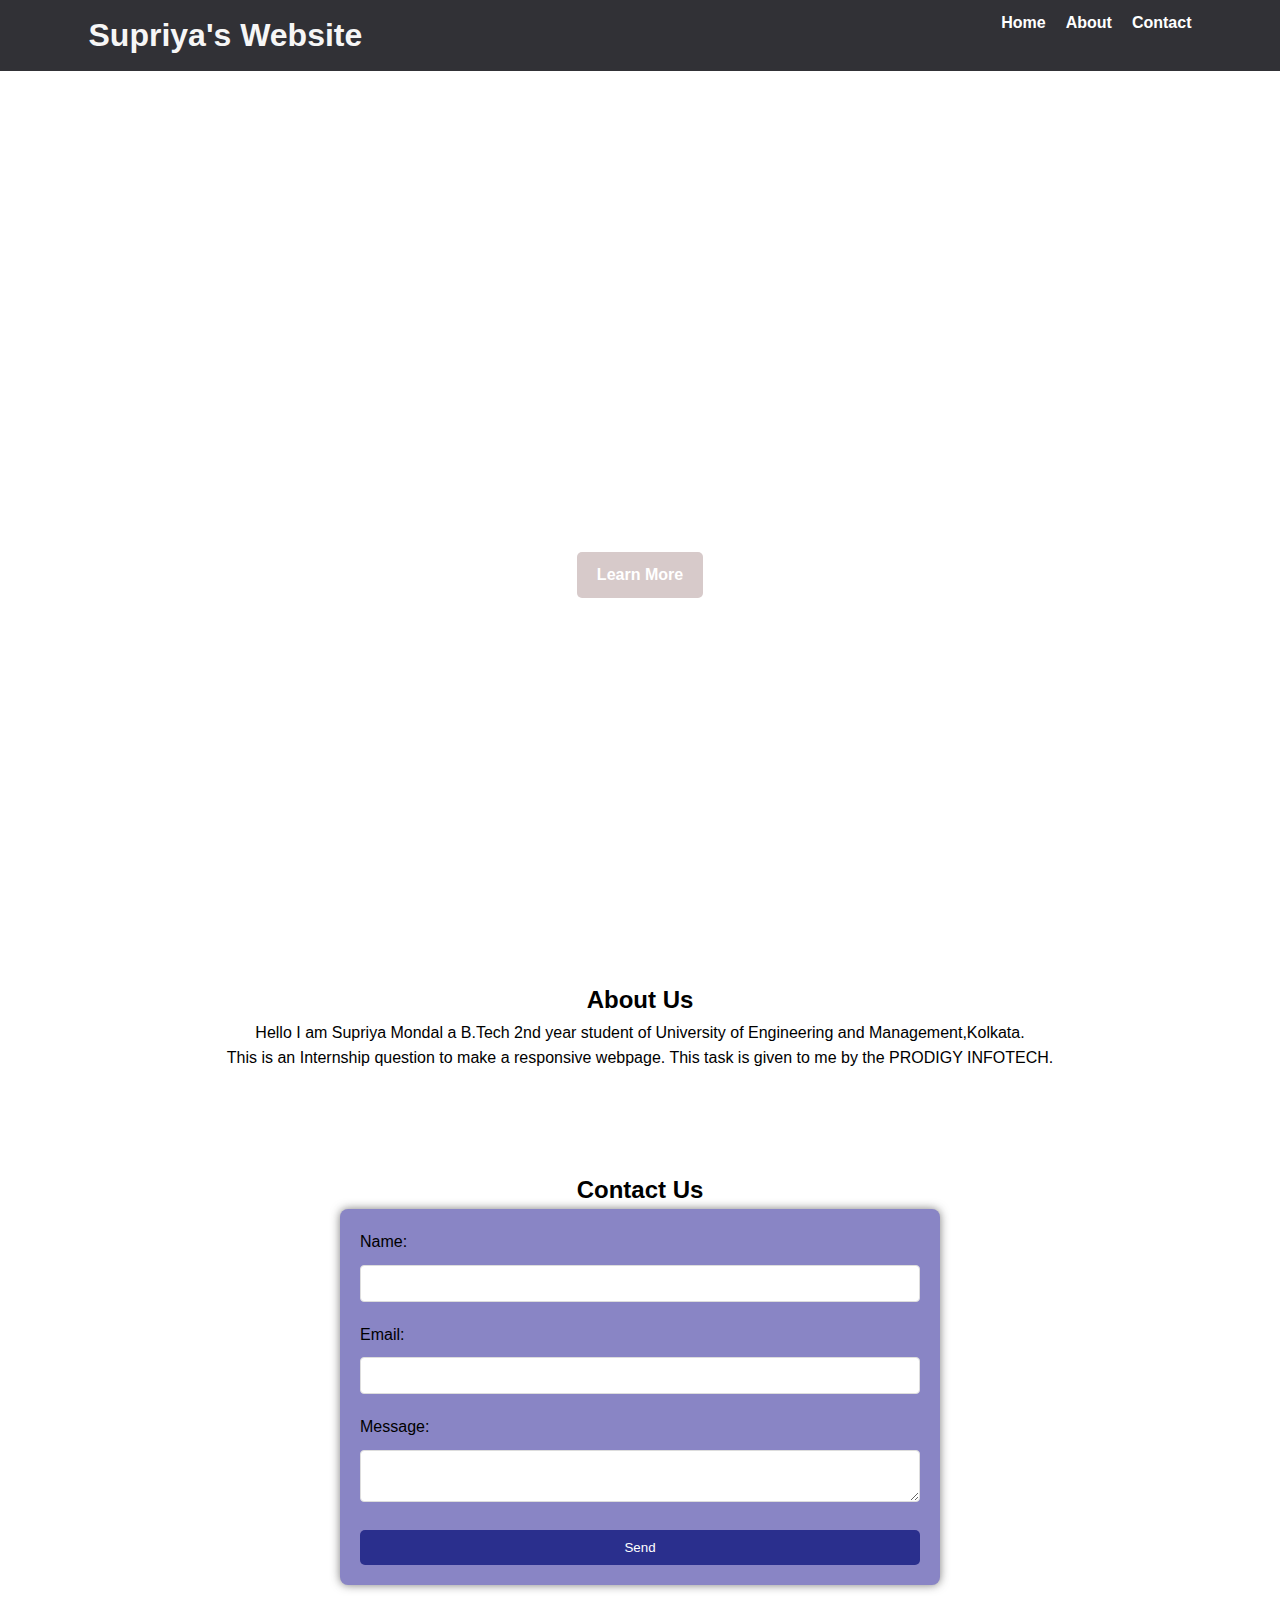
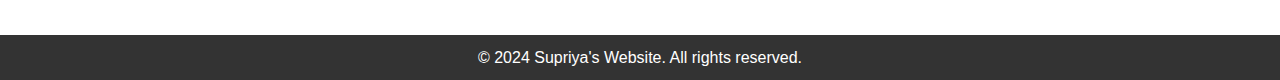
<file: PRODIGY_WD_01/index.html>
<!DOCTYPE html>
<html lang="en">
<head>
    <meta charset="UTF-8">
    <meta name="viewport" content="width=device-width, initial-scale=1.0">
    <title>Responsive Landing Page</title>
    <link rel="stylesheet" href="style.css">
</head>
<body>
    <header>
        <div class="container">
            <h1>Supriya's Website</h1>
            <nav>
                <ul>
                    <li><a href="#home">Home</a></li>
                    <li><a href="#about">About</a></li>
                    <li><a href="#contact">Contact</a></li>
                </ul>
            </nav>
            <div class="menu-toggle" id="mobile-menu">
                <span></span>
                <span></span>
                <span></span>
            </div>
        </div>
    </header>
    <main>
        <section id="home" class="hero-section">
            <div class="hero-text">
                <h2>Welcome to My Website</h2>
                <p>This is a responsive website. Please explore all buttons given.</p>
                <a href="#about" class="btn">Learn More</a>
            </div>
        </section>
        <section id="about" class="info-section">
            <h2>About Us</h2>
            <p>Hello I am Supriya Mondal a B.Tech 2nd year student of University of Engineering and Management,Kolkata.</p>
               <p> This is an Internship question to make a responsive webpage. This task is given to me by the PRODIGY INFOTECH.</p>
        </section>
        <section id="contact" class="info-section">
            <h2>Contact Us</h2>
            <form id="contact-form">
                <label for="name">Name:</label>
                <input type="text" id="name" name="name" required>
    
                <label for="email">Email:</label>
                <input type="email" id="email" name="email" required>
    
                <p>
                    <label for="message">Message:</label>
                <textarea id="message" name="message" required></textarea>
                </p>
    
                <button type="submit">Send</button>
            </form>
        </section>
    </main>
    <footer>
        <div class="container">
            <p>&copy; 2024 Supriya's Website. All rights reserved.</p>
        </div>
    </footer>
    <script src="logic.js"></script>
</body>
</html>
</file>
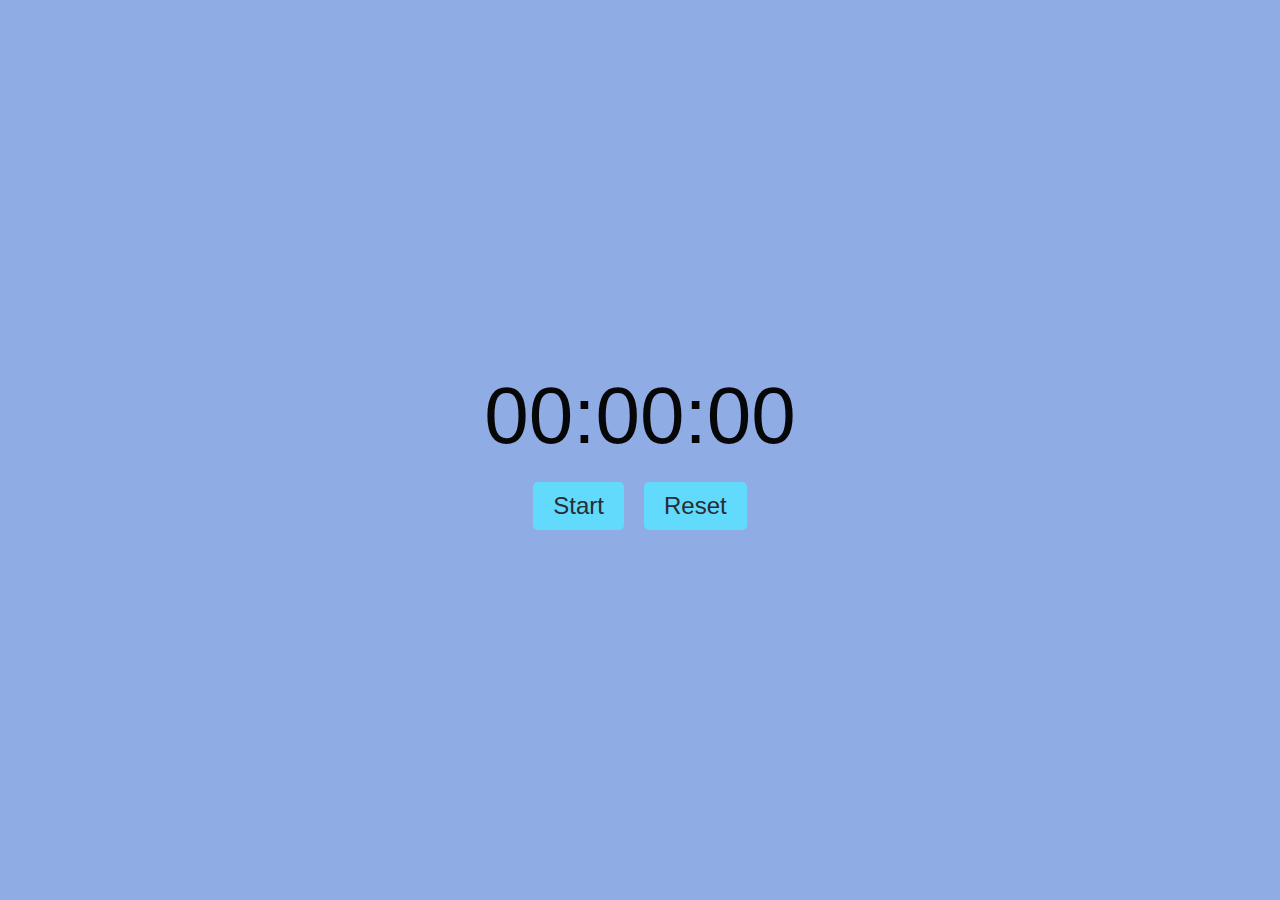
<file: PRODIGY_WD_02/index.html>
<!DOCTYPE html>
<html lang="en">
<head>
    <meta charset="UTF-8">
    <meta name="viewport" content="width=device-width, initial-scale=1.0">
    <title>Stopwatch</title>
    <link rel="stylesheet" href="style.css">
</head>
<body>
    <div class="stopwatch-container">
        <div id="time">00:00:00</div>
        <div class="buttons">
            <button id="startStopBtn">Start</button>
            <button id="resetBtn">Reset</button>
        </div>
    </div>
    <script src="logic.js"></script>
</body>
</html>
</file>
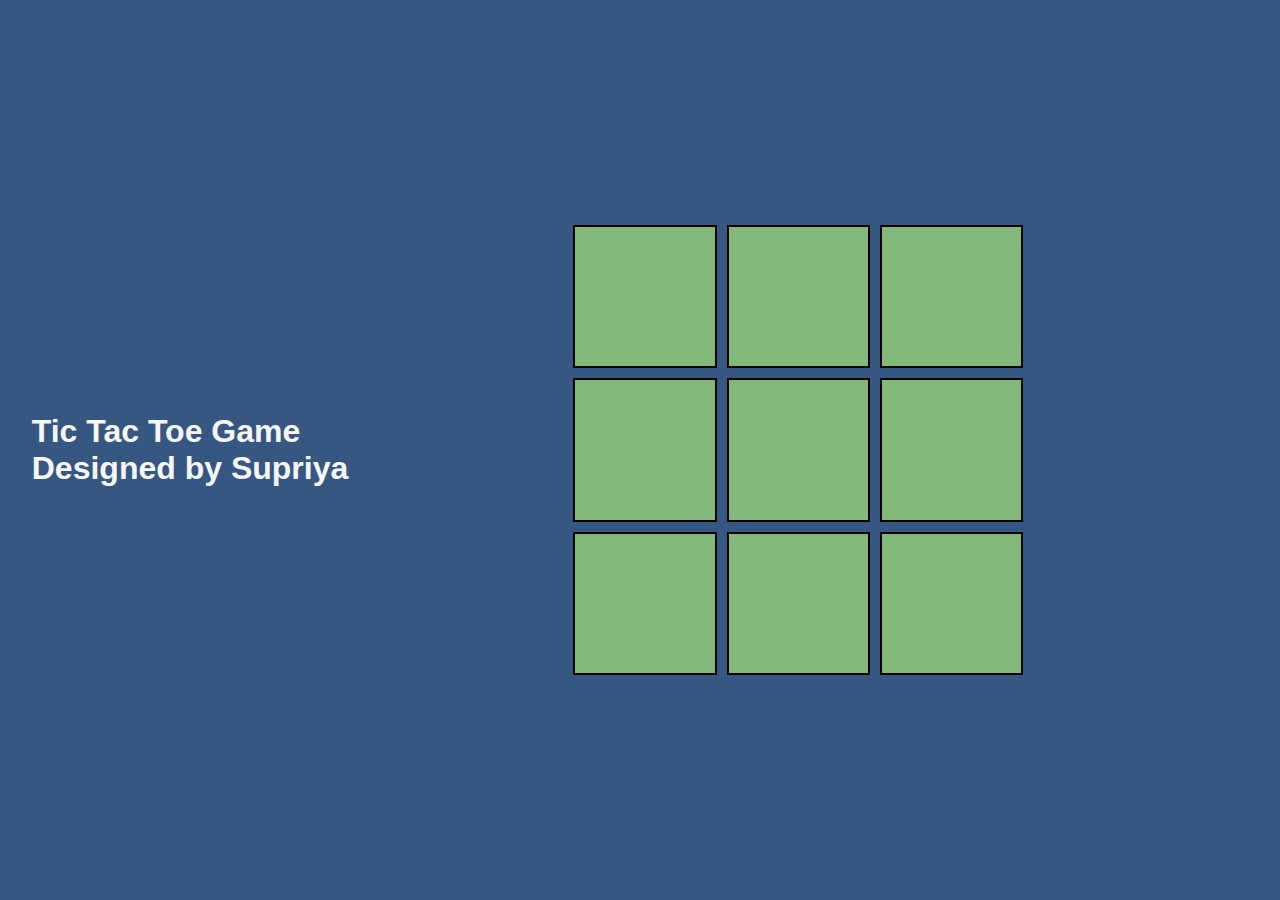
<file: PRODIGY_WD_03/index.html>
<!DOCTYPE html>
<html lang="en">
<head>
    <meta charset="UTF-8">
    <meta name="viewport" content="width=device-width, initial-scale=1.0">
    <title>Tic Tac Toe</title>
    <link rel="stylesheet" href="style.css">
</head>
<body>
    <h1>
            Tic Tac Toe Game
            <p>
                Designed by Supriya
            </p>
    </h1>
    <div id="game">
        <div class="board" id="board">
            <div class="cell" data-index="0"></div>
            <div class="cell" data-index="1"></div>
            <div class="cell" data-index="2"></div>
            <div class="cell" data-index="3"></div>
            <div class="cell" data-index="4"></div>
            <div class="cell" data-index="5"></div>
            <div class="cell" data-index="6"></div>
            <div class="cell" data-index="7"></div>
            <div class="cell" data-index="8"></div>
        </div>
    </div>
    <script src="logic.js"></script>
</body>
</html>
</file>
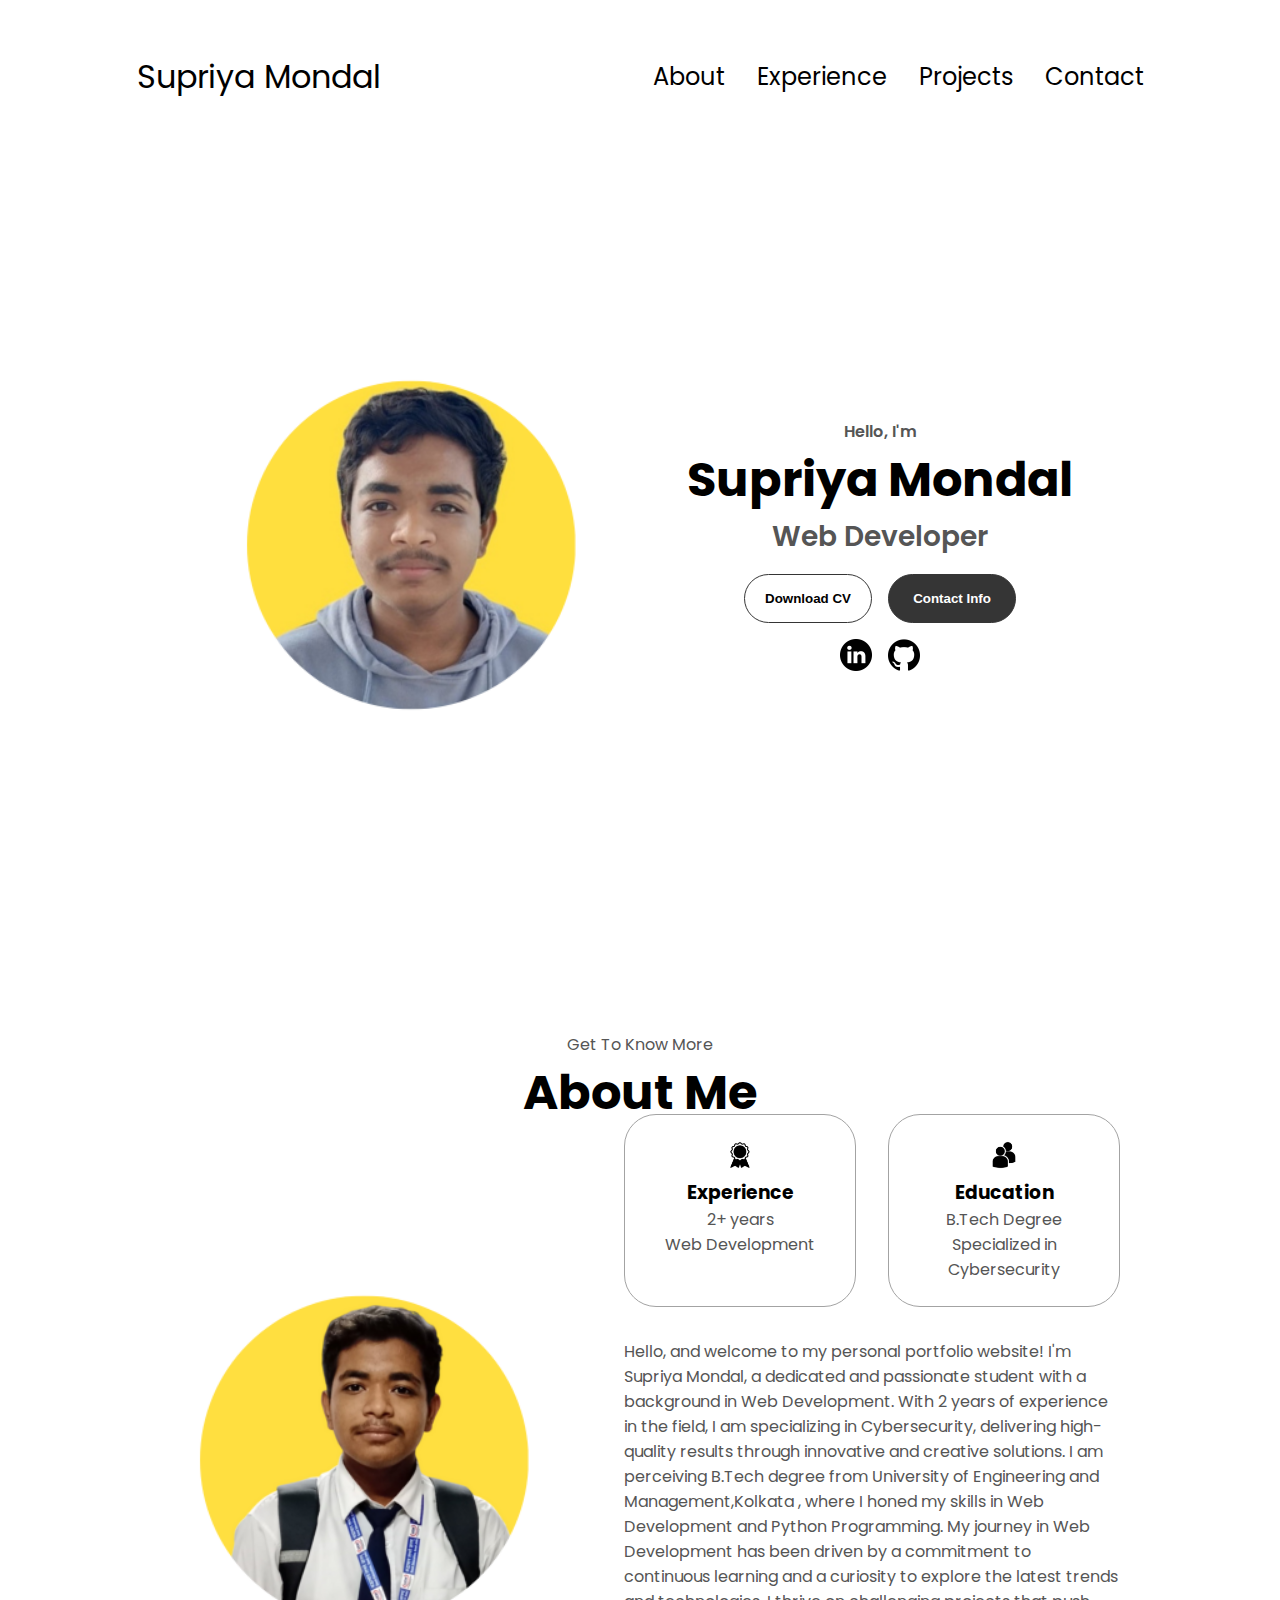
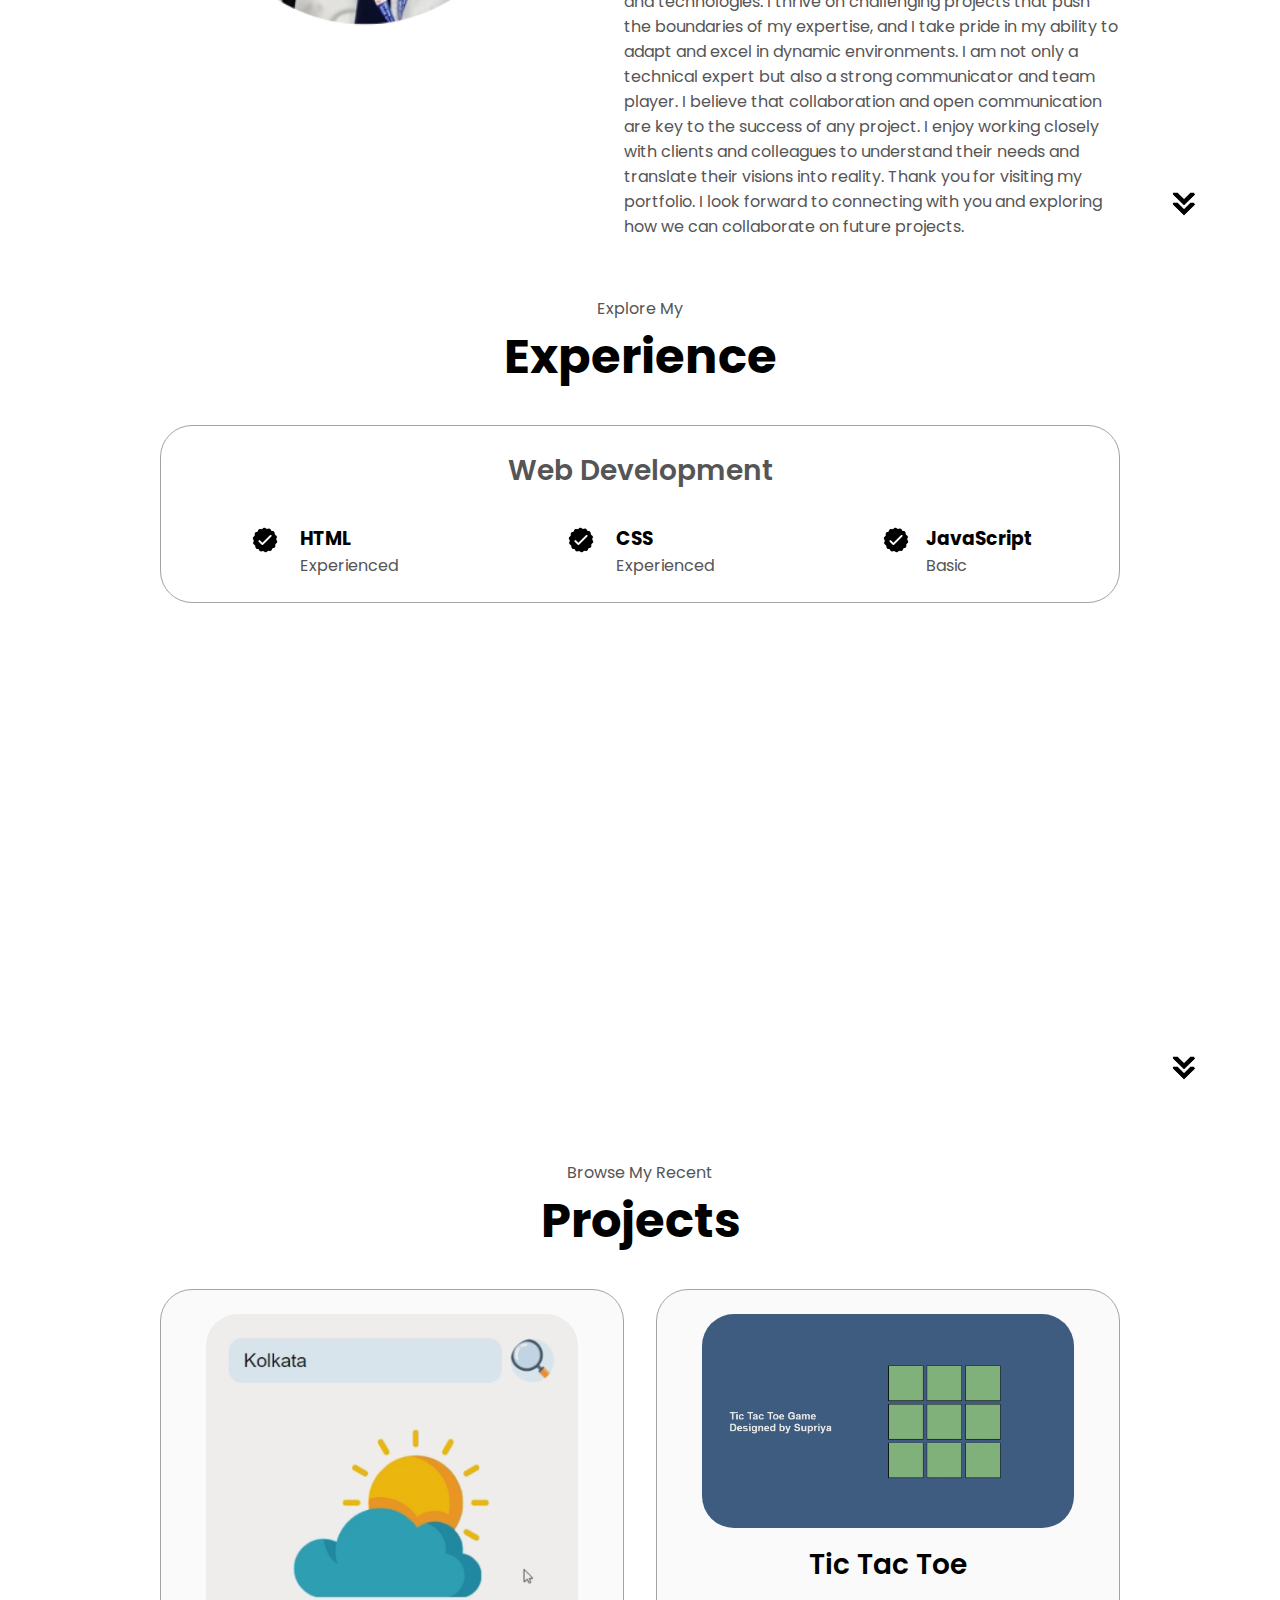
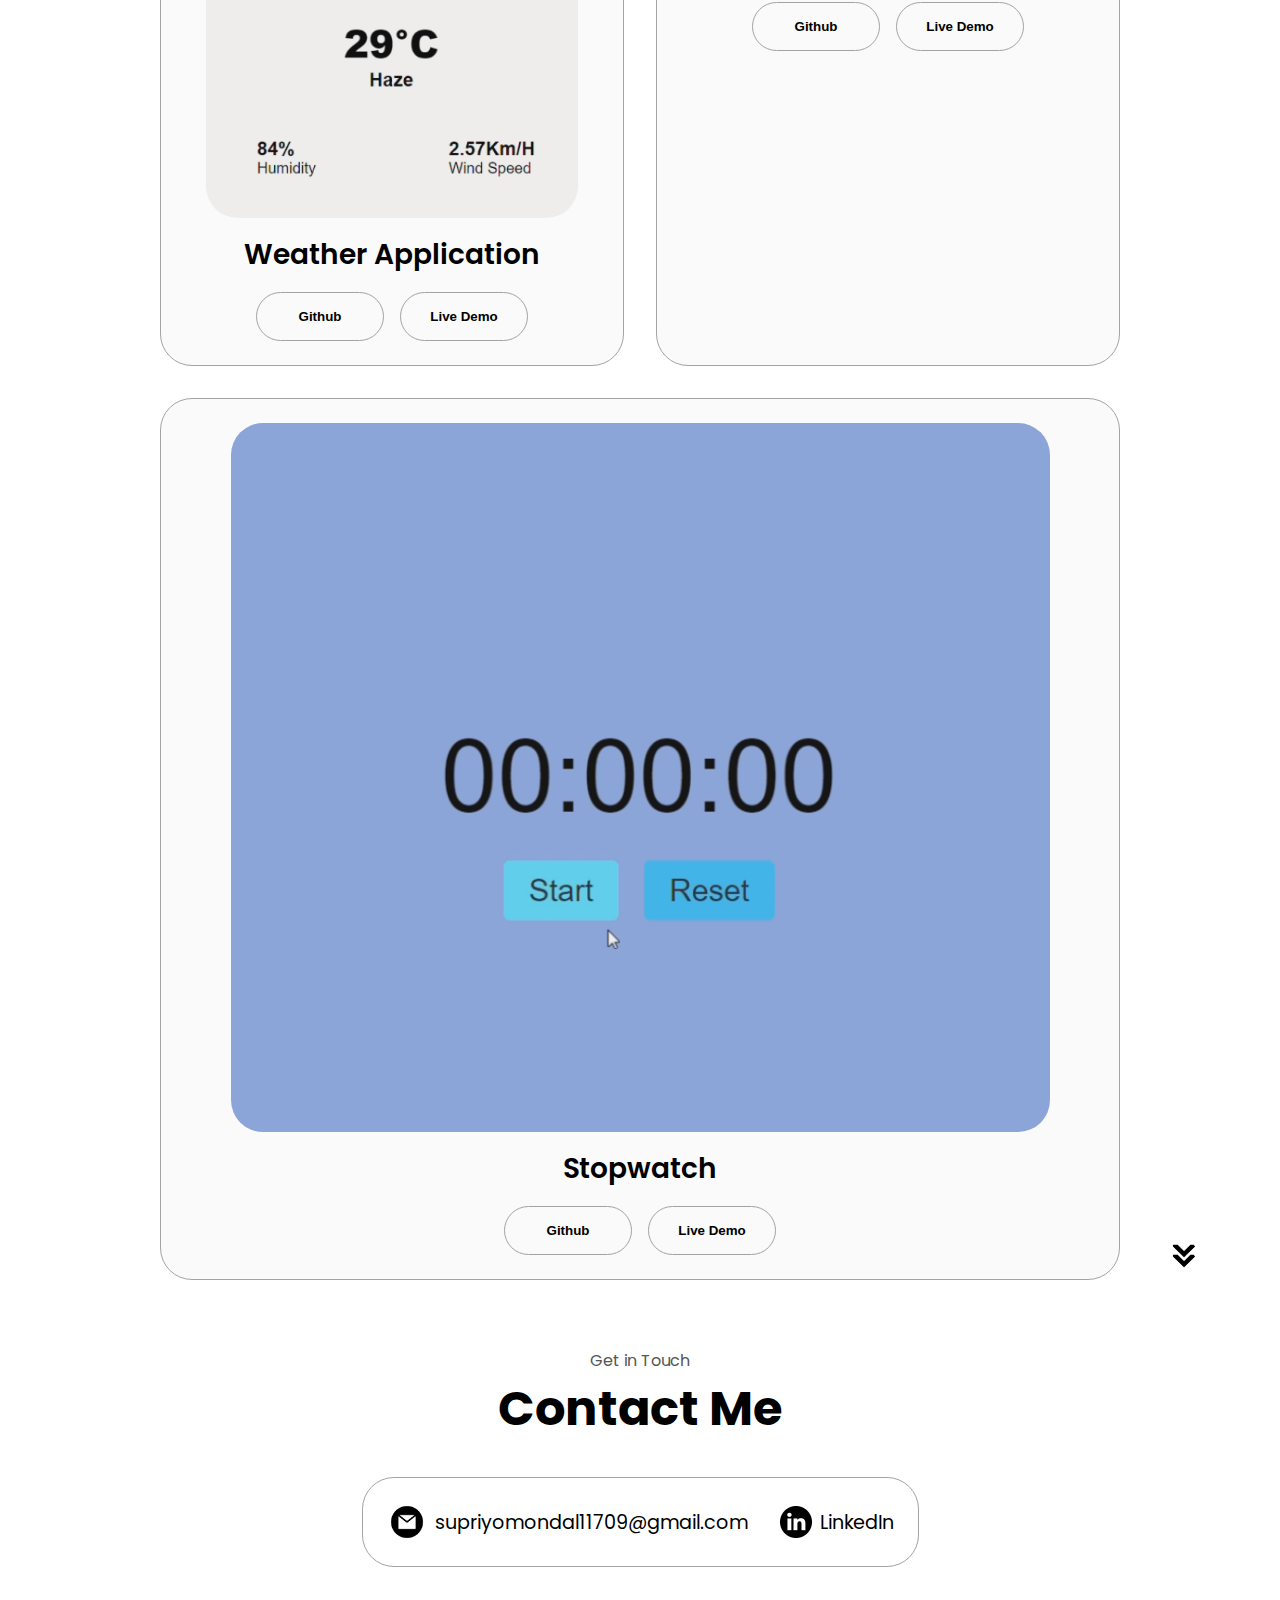
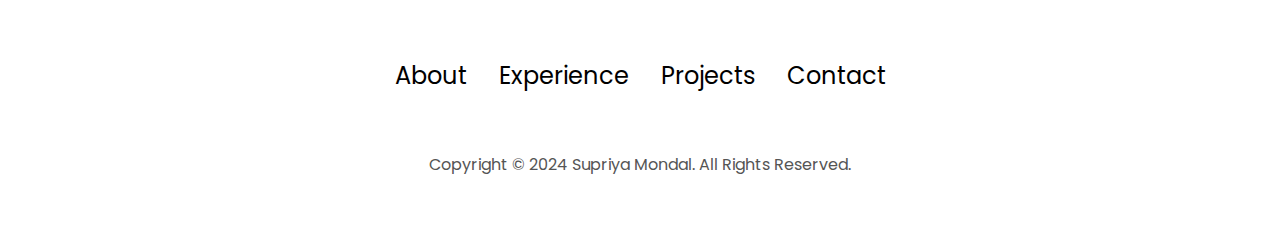
<file: PRODIGY_WD_04/index.html>
<!DOCTYPE html>
<html lang="en">
  <head>
    <meta charset="UTF-8" />
    <meta http-equiv="X-UA-Compatible" content="IE=edge" />
    <meta name="viewport" content="width=device-width, initial-scale=1.0" />
    <title>My Portfolio</title>
    <link rel="stylesheet" href="style.css" />
    <link rel="stylesheet" href="mediaqueries.css" />
  </head>
  <body>
    <nav id="desktop-nav">
      <div class="logo">Supriya Mondal</div>
      <div>
        <ul class="nav-links">
          <li><a href="#about">About</a></li>
          <li><a href="#experience">Experience</a></li>
          <li><a href="#projects">Projects</a></li>
          <li><a href="#contact">Contact</a></li>
        </ul>
      </div>
    </nav>
    <nav id="hamburger-nav">
      <div class="logo">Supriya Mondal</div>
      <div class="hamburger-menu">
        <div class="hamburger-icon" onclick="toggleMenu()">
          <span></span>
          <span></span>
          <span></span>
        </div>
        <div class="menu-links">
          <li><a href="#about" onclick="toggleMenu()">About</a></li>
          <li><a href="#experience" onclick="toggleMenu()">Experience</a></li>
          <li><a href="#projects" onclick="toggleMenu()">Projects</a></li>
          <li><a href="#contact" onclick="toggleMenu()">Contact</a></li>
        </div>
      </div>
    </nav>
    <section id="profile">
      <div class="section__pic-container">
        <img src="./assets/profile-pic.png" alt="Supriya's profile picture" />
      </div>
      <div class="section__text">
        <p class="section__text__p1">Hello, I'm</p>
        <h1 class="title">Supriya Mondal</h1>
        <p class="section__text__p2">Web Developer</p>
        <div class="btn-container">
          <button
            class="btn btn-color-2"
            onclick="window.open('./assets/Resume.pdf')"
          >
            Download CV
          </button>
          <button class="btn btn-color-1" onclick="location.href='./#contact'">
            Contact Info
          </button>
        </div>
        <div id="socials-container">
          <img
            src="./assets/linkedin.png"
            alt="My LinkedIn profile"
            class="icon"
            onclick="location.href='https://linkedin.com/in/supriya-mondal-a67781282?utm_source=share&utm_campaign=share_via&utm_content=profile&utm_medium=android_app'"
          />
          <img
            src="./assets/github.png"
            alt="My Github profile"
            class="icon"
            onclick="location.href='https://github.com/supriyamondaldev'"
          />
        </div>
      </div>
    </section>
    <section id="about">
      <p class="section__text__p1">Get To Know More</p>
      <h1 class="title">About Me</h1>
      <div class="section-container">
        <div class="section__pic-container">
          <img
            src="./assets/profile-pic-2.png"
            alt="Profile picture"
            class="about-pic"
          />
        </div>
        <div class="about-details-container">
          <div class="about-containers">
            <div class="details-container">
              <img
                src="./assets/experience.png"
                alt="Experience icon"
                class="icon"
              />
              <h3>Experience</h3>
              <p>2+ years <br />Web Development</p>
            </div>
            <div class="details-container">
              <img
                src="./assets/education.png"
                alt="Education icon"
                class="icon"
              />
              <h3>Education</h3>
              <p>B.Tech Degree<br />Specialized in Cybersecurity</p>
            </div>
          </div>
          <div class="text-container">
            <p>
				Hello, and welcome to my personal portfolio website! I'm Supriya Mondal, a dedicated and passionate student with a  background in Web Development. With 2 years of experience in the field, I am specializing in Cybersecurity, delivering high-quality results through innovative and creative solutions.

				I am perceiving B.Tech degree from University of Engineering and Management,Kolkata , where I honed my skills in Web Development and Python Programming. My journey in Web Development has been driven by a commitment to continuous learning and a curiosity to explore the latest trends and technologies. I thrive on challenging projects that push the boundaries of my expertise, and I take pride in my ability to adapt and excel in dynamic environments.
				
				I am not only a technical expert but also a strong communicator and team player. I believe that collaboration and open communication are key to the success of any project. I enjoy working closely with clients and colleagues to understand their needs and translate their visions into reality.
				
				Thank you for visiting my portfolio. I look forward to connecting with you and exploring how we can collaborate on future projects. 
            </p>
          </div>
        </div>
      </div>
      <img
        src="./assets/arrow.png"
        alt="Arrow icon"
        class="icon arrow"
        onclick="location.href='./#experience'"
      />
    </section>
    <section id="experience">
      <p class="section__text__p1">Explore My</p>
      <h1 class="title">Experience</h1>
      <div class="experience-details-container">
        <div class="about-containers">
          <div class="details-container">
            <h2 class="experience-sub-title">Web Development</h2>
            <div class="article-container">
              <article>
                <img
                  src="./assets/checkmark.png"
                  alt="Experience icon"
                  class="icon"
                />
                <div>
                  <h3>HTML</h3>
                  <p>Experienced</p>
                </div>
              </article>
              <article>
                <img
                  src="./assets/checkmark.png"
                  alt="Experience icon"
                  class="icon"
                />
                <div>
                  <h3>CSS</h3>
                  <p>Experienced</p>
                </div>
              </article>
              <article>
                <img
                  src="./assets/checkmark.png"
                  alt="Experience icon"
                  class="icon"
                />
                <div>
                  <h3>JavaScript</h3>
                  <p>Basic</p>
                </div>
              </article>
            </div>
          </div>
        </div>
      </div>
      <img
        src="./assets/arrow.png"
        alt="Arrow icon"
        class="icon arrow"
        onclick="location.href='./#projects'"
      />
    </section>
    <section id="projects">
      <p class="section__text__p1">Browse My Recent</p>
      <h1 class="title">Projects</h1>
      <div class="experience-details-container">
        <div class="about-containers">
          <div class="details-container color-container">
            <div class="article-container">
              <img
                src="./assets/project-1.png"
                alt="Project 1"
                class="project-img"
              />
            </div>
            <h2 class="experience-sub-title project-title">Weather Application</h2>
            <div class="btn-container">
              <button
                class="btn btn-color-2 project-btn"
                onclick="location.href='https://github.com/supriyamondaldev'"
              >
                Github
              </button>
              <button
                class="btn btn-color-2 project-btn"
                onclick="location.href='https://github.com/supriyamondaldev'"
              >
                Live Demo
              </button>
            </div>
          </div>
          <div class="details-container color-container">
            <div class="article-container">
              <img
                src="./assets/project-2.png"
                alt="Project 2"
                class="project-img"
              />
            </div>
            <h2 class="experience-sub-title project-title">Tic Tac Toe</h2>
            <div class="btn-container">
              <button
                class="btn btn-color-2 project-btn"
                onclick="location.href='https://github.com/supriyamondaldev'"
              >
                Github
              </button>
              <button
                class="btn btn-color-2 project-btn"
                onclick="location.href='https://github.com/supriyamondaldev'"
              >
                Live Demo
              </button>
            </div>
          </div>
          <div class="details-container color-container">
            <div class="article-container">
              <img
                src="./assets/project-3.png"
                alt="Project 3"
                class="project-img"
              />
            </div>
            <h2 class="experience-sub-title project-title">Stopwatch</h2>
            <div class="btn-container">
              <button
                class="btn btn-color-2 project-btn"
                onclick="location.href='https://github.com/supriyamondaldev'"
              >
                Github
              </button>
              <button
                class="btn btn-color-2 project-btn"
                onclick="location.href='https://github.com/supriyamondaldev'"
              >
                Live Demo
              </button>
            </div>
          </div>
        </div>
      </div>
      <img
        src="./assets/arrow.png"
        alt="Arrow icon"
        class="icon arrow"
        onclick="location.href='./#contact'"
      />
    </section>
    <section id="contact">
      <p class="section__text__p1">Get in Touch</p>
      <h1 class="title">Contact Me</h1>
      <div class="contact-info-upper-container">
        <div class="contact-info-container">
          <img
            src="./assets/email.png"
            alt="Email icon"
            class="icon contact-icon email-icon"
          />
          <p><a href="supriyomondal11709@gmail.com">supriyomondal11709@gmail.com</a></p>
        </div>
        <div class="contact-info-container">
          <img
            src="./assets/linkedin.png"
            alt="LinkedIn icon"
            class="icon contact-icon"
          />
          <p><a href="https://www.linkedin.com/in/supriya-mondal-a67781282?utm_source=share&utm_campaign=share_via&utm_content=profile&utm_medium=android_app">LinkedIn</a></p>
        </div>
      </div>
    </section>
    <footer>
      <nav>
        <div class="nav-links-container">
          <ul class="nav-links">
            <li><a href="#about">About</a></li>
            <li><a href="#experience">Experience</a></li>
            <li><a href="#projects">Projects</a></li>
            <li><a href="#contact">Contact</a></li>
          </ul>
        </div>
      </nav>
      <p>Copyright &#169; 2024 Supriya Mondal. All Rights Reserved.</p>
    </footer>
    <script src="logic.js"></script>
  </body>
</html>
</file>
<file: PRODIGY_WD_01/style.css>
* {
    margin: 0;
    padding: 0;
    box-sizing: border-box;
}

body {
    font-family: Arial, sans-serif;
    line-height: 1.6;
}

.container {
    width: 90%;
    max-width: 1200px;
    margin: 0 auto;
    padding: 0 20px;
}

header {
    background: #313136;
    color: #f6f6f6;
    padding: 10px 5px;
}

header h1 {
    display: inline-block;
    margin: 0;
}

header nav {
    float: right;
}

header nav ul {
    list-style: none;
    display: flex;
}

header nav ul li {
    display: inline-block;
    margin-left: 20px;
}

header nav ul li a {
    color: #fff;
    text-decoration: none;
    font-weight: bold;
}

.hero-section {
    background: url(https://images7.alphacoders.com/133/1330715.png) no-repeat center center/cover;
    height: calc(100vh - 40px);
    display: flex;
    align-items: center;
    justify-content: center;
    text-align: center;
    color: #fff;
}

.hero-text h2 {
    font-size: 3em;
    margin-bottom: 20px;
}

.hero-text p {
    font-size: 1.2em;
    margin-bottom: 20px;
}

.btn {
    display: inline-block;
    padding: 10px 20px;
    background: #d7caca;
    color: #fff;
    text-decoration: none;
    font-weight: bold;
    border-radius: 5px;
}

.info-section {
    padding: 50px 20px;
    text-align: center;
}

footer {
    background: #333;
    color: #fff;
    text-align: center;
    padding: 10px 0;
}

.menu-toggle {
    display: none;
    flex-direction: column;
    cursor: pointer;
}

.menu-toggle span {
    background: #fff;
    height: 2px;
    width: 25px;
    margin: 4px 0;
}

form {
    max-width: 600px;
    margin: 0 auto;
    background: #8985c5;
    padding: 20px;
    border-radius: 8px;
    box-shadow: 0 0 10px rgba(109, 108, 108, 0.889);
    text-align: left;
    display: flex;
    flex-direction: column;
    justify-content: flex-start;
}

form label {
    display: block;
    margin-bottom: 10px;
    width: 100%;
}

form input, form textarea {
    width: 100%;
    padding: 10px;
    margin-bottom: 20px;
    border: 1px solid #ddd;
    border-radius: 4px;
}

.button-container {
    width: 100%;
    display: flex;
    justify-content: center;
}

form button {
    background: #2a2f8d;
    color: #fff;
    border: none;
    padding: 10px 20px;
    cursor: pointer;
    border-radius: 5px;
}

form button:hover {
    background: #1f236b;
}

/* Responsive Styles */
@media (max-width: 768px) {
    header nav {
        display: none;
    }

    .menu-toggle {
        display: flex;
    }

    .active {
        display: block;
    }
}
</file>
<file: PRODIGY_WD_02/style.css>
body {
  margin: 0;
  padding: 0;
  display: flex;
  justify-content: center;
  align-items: center;
  height: 100vh;
  background-color: #90ace4;
  color: rgb(7, 7, 7);
  font-family: 'Arial', sans-serif;
}

.stopwatch-container {
  text-align: center;
}

#time {
  font-size: 5rem;
  margin-bottom: 20px;
}

.buttons {
  display: flex;
  justify-content: center;
}

button {
  font-size: 1.5rem;
  padding: 10px 20px;
  margin: 0 10px;
  border: none;
  border-radius: 5px;
  cursor: pointer;
  background-color: #61dafb;
  color: #282c34;
  transition: background-color 0.3s;
}

button:hover {
  background-color: #21a1f1;
}
</file>
<file: PRODIGY_WD_03/style.css>
* {
    box-sizing: border-box;
    margin: 0;
    padding: 0;
}

body, html {
    width: 100%;
    height: 100%;
    display: flex;
    justify-content: center;
    align-items: center;
    background-color: #365781;
    font-family: Arial, sans-serif;
    color: #f6f6f6;
}

#game {
    display: flex;
    justify-content: center;
    align-items: center;
    width: 100vmin;
    height: 100vmin;
}

.board {
    display: grid;
    grid-template-columns: repeat(3, 1fr);
    grid-template-rows: repeat(3, 1fr);
    gap: 10px;
    width: 50%;
    height: 50%;
}

.cell {
    background-color: #82b97b;
    border: 2px solid #000;
    display: flex;
    justify-content: center;
    align-items: center;
    font-size: 5vmin;
    cursor: pointer;
}

.cell.x {
    color: #ff3333;
}

.cell.o {
    color: #3333ff;
}
</file>
<file: PRODIGY_WD_04/style.css>
@import url("https://fonts.googleapis.com/css2?family=Poppins:wght@300;400;500;600&display=swap");

* {
  margin: 0;
  padding: 0;
}

body {
  font-family: "Poppins", sans-serif;
}

html {
  scroll-behavior: smooth;
}

p {
  color: rgb(85, 85, 85);
}

/* TRANSITION */

a,
.btn {
  transition: all 300ms ease;
}

/* DESKTOP NAV */

nav,
.nav-links {
  display: flex;
}

nav {
  justify-content: space-around;
  align-items: center;
  height: 17vh;
}

.nav-links {
  gap: 2rem;
  list-style: none;
  font-size: 1.5rem;
}

a {
  color: black;
  text-decoration: none;
  text-decoration-color: white;
}

a:hover {
  color: grey;
  text-decoration: underline;
  text-underline-offset: 1rem;
  text-decoration-color: rgb(181, 181, 181);
}

.logo {
  font-size: 2rem;
}

.logo:hover {
  cursor: default;
}

/* HAMBURGER MENU */

#hamburger-nav {
  display: none;
}

.hamburger-menu {
  position: relative;
  display: inline-block;
}

.hamburger-icon {
  display: flex;
  flex-direction: column;
  justify-content: space-between;
  height: 24px;
  width: 30px;
  cursor: pointer;
}

.hamburger-icon span {
  width: 100%;
  height: 2px;
  background-color: black;
  transition: all 0.3 ease-in-out;
}

.menu-links {
  position: absolute;
  top: 100%;
  right: 0;
  background-color: white;
  width: fit-content;
  max-height: 0;
  overflow: hidden;
  transition: all 0.3 ease-in-out;
}

.menu-links a {
  display: block;
  padding: 10px;
  text-align: center;
  font-size: 1.5rem;
  color: black;
  text-decoration: none;
  transition: all 0.3 ease-in-out;
}

.menu-links li {
  list-style: none;
}

.menu-links.open {
  max-height: 300px;
}

.hamburger-icon.open span:first-child {
  transform: rotate(45deg) translate(10px, 5px);
}

.hamburger-icon.open span:nth-child(2) {
  opacity: 0;
}

.hamburger-icon.open span:last-child {
  transform: rotate(-45deg) translate(10px, -5px);
}

.hamburger-icon span:first-child {
  transform: none;
}

.hamburger-icon span:first-child {
  opacity: 1;
}

.hamburger-icon span:first-child {
  transform: none;
}

/* SECTIONS */

section {
  padding-top: 4vh;
  height: 96vh;
  margin: 0 10rem;
  box-sizing: border-box;
  min-height: fit-content;
}

.section-container {
  display: flex;
}

/* PROFILE SECTION */

#profile {
  display: flex;
  justify-content: center;
  gap: 5rem;
  height: 80vh;
}

.section__pic-container {
  display: flex;
  height: 400px;
  width: 400px;
  margin: auto 0;
}

.section__text {
  align-self: center;
  text-align: center;
}

.section__text p {
  font-weight: 600;
}

.section__text__p1 {
  text-align: center;
}

.section__text__p2 {
  font-size: 1.75rem;
  margin-bottom: 1rem;
}

.title {
  font-size: 3rem;
  text-align: center;
}

#socials-container {
  display: flex;
  justify-content: center;
  margin-top: 1rem;
  gap: 1rem;
}

/* ICONS */

.icon {
  cursor: pointer;
  height: 2rem;
}

/* BUTTONS */

.btn-container {
  display: flex;
  justify-content: center;
  gap: 1rem;
}

.btn {
  font-weight: 600;
  transition: all 300ms ease;
  padding: 1rem;
  width: 8rem;
  border-radius: 2rem;
}

.btn-color-1,
.btn-color-2 {
  border: rgb(53, 53, 53) 0.1rem solid;
}

.btn-color-1:hover,
.btn-color-2:hover {
  cursor: pointer;
}

.btn-color-1,
.btn-color-2:hover {
  background: rgb(53, 53, 53);
  color: white;
}

.btn-color-1:hover {
  background: rgb(0, 0, 0);
}

.btn-color-2 {
  background: none;
}

.btn-color-2:hover {
  border: rgb(255, 255, 255) 0.1rem solid;
}

.btn-container {
  gap: 1rem;
}

/* ABOUT SECTION */

#about {
  position: relative;
}

.about-containers {
  gap: 2rem;
  margin-bottom: 2rem;
  margin-top: 2rem;
}

.about-details-container {
  justify-content: center;
  flex-direction: column;
}

.about-containers,
.about-details-container {
  display: flex;
}

.about-pic {
  border-radius: 2rem;
}

.arrow {
  position: absolute;
  right: -5rem;
  bottom: 2.5rem;
}

.details-container {
  padding: 1.5rem;
  flex: 1;
  background: white;
  border-radius: 2rem;
  border: rgb(53, 53, 53) 0.1rem solid;
  border-color: rgb(163, 163, 163);
  text-align: center;
}

.section-container {
  gap: 4rem;
  height: 80%;
}

.section__pic-container {
  height: 400px;
  width: 400px;
  margin: auto 0;
}

/* EXPERIENCE SECTION */

#experience {
  position: relative;
}

.experience-sub-title {
  color: rgb(85, 85, 85);
  font-weight: 600;
  font-size: 1.75rem;
  margin-bottom: 2rem;
}

.experience-details-container {
  display: flex;
  justify-content: center;
  flex-direction: column;
}

.article-container {
  display: flex;
  text-align: initial;
  flex-wrap: wrap;
  flex-direction: row;
  gap: 2.5rem;
  justify-content: space-around;
}

article {
  display: flex;
  width: 10rem;
  justify-content: space-around;
  gap: 0.5rem;
}

article .icon {
  cursor: default;
}

/* PROJECTS SECTION */

#projects {
  position: relative;
}

.color-container {
  border-color: rgb(163, 163, 163);
  background: rgb(250, 250, 250);
}

.project-img {
  border-radius: 2rem;
  width: 90%;
  height: 90%;
}

.project-title {
  margin: 1rem;
  color: black;
}

.project-btn {
  color: black;
  border-color: rgb(163, 163, 163);
}

/* CONTACT */

#contact {
  display: flex;
  justify-content: center;
  flex-direction: column;
  height: 70vh;
}

.contact-info-upper-container {
  display: flex;
  justify-content: center;
  border-radius: 2rem;
  border: rgb(53, 53, 53) 0.1rem solid;
  border-color: rgb(163, 163, 163);
  background: (250, 250, 250);
  margin: 2rem auto;
  padding: 0.5rem;
}

.contact-info-container {
  display: flex;
  align-items: center;
  justify-content: center;
  gap: 0.5rem;
  margin: 1rem;
}

.contact-info-container p {
  font-size: larger;
}

.contact-icon {
  cursor: default;
}

.email-icon {
  height: 2.5rem;
}

/* FOOTER SECTION */

footer {
  height: 26vh;
  margin: 0 1rem;
}

footer p {
  text-align: center;
}
</file>
<file: PRODIGY_WD_04/mediaqueries.css>
@media screen and (max-width: 1400px) {
    #profile {
      height: 83vh;
      margin-bottom: 6rem;
    }
    .about-containers {
      flex-wrap: wrap;
    }
    #contact,
    #projects {
      height: fit-content;
    }
  }
  
  @media screen and (max-width: 1200px) {
    #desktop-nav {
      display: none;
    }
    #hamburger-nav {
      display: flex;
    }
    #experience,
    .experience-details-container {
      margin-top: 2rem;
    }
    #profile,
    .section-container {
      display: block;
    }
    .arrow {
      display: none;
    }
    section,
    .section-container {
      height: fit-content;
    }
    section {
      margin: 0 5%;
    }
    .section__pic-container {
      width: 275px;
      height: 275px;
      margin: 0 auto 2rem;
    }
    .about-containers {
      margin-top: 0;
    }
  }
  
  @media screen and (max-width: 600px) {
    #contact,
    footer {
      height: 40vh;
    }
    #profile {
      height: 83vh;
      margin-bottom: 0;
    }
    article {
      font-size: 1rem;
    }
    footer nav {
      height: fit-content;
      margin-bottom: 2rem;
    }
    .about-containers,
    .contact-info-upper-container,
    .btn-container {
      flex-wrap: wrap;
    }
    .contact-info-container {
      margin: 0;
    }
    .contact-info-container p,
    .nav-links li a {
      font-size: 1rem;
    }
    .experience-sub-title {
      font-size: 1.25rem;
    }
    .logo {
      font-size: 1.5rem;
    }
    .nav-links {
      flex-direction: column;
      gap: 0.5rem;
      text-align: center;
    }
    .section__pic-container {
      width: auto;
      height: 46vw;
      justify-content: center;
    }
    .section__text__p2 {
      font-size: 1.25rem;
    }
    .title {
      font-size: 2rem;
    }
    .text-container {
      text-align: justify;
    }
  }
</file>
